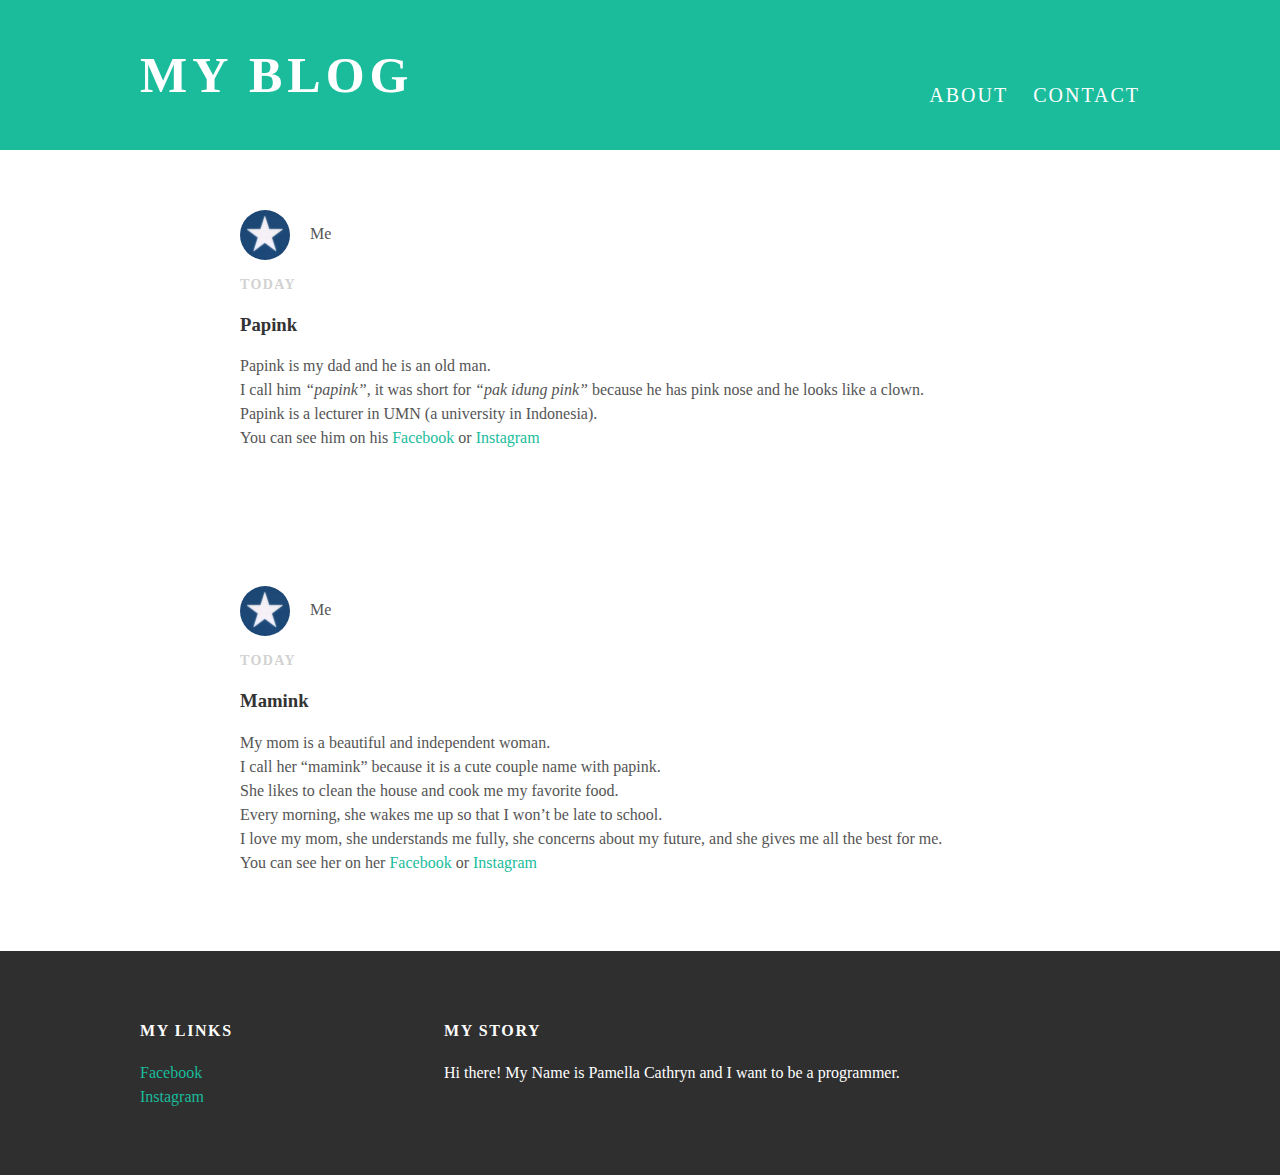
<file: index.html>
<!DOCTYPE html>
<html>
  <head>
    <title>My Blog</title>
    <link rel="stylesheet"
          type="text/css"
          href="styles.css">
  </head>
  <body>
    <div id="header">
      <div class="container">
        <a id="header-title"
           href="index.html">My Blog</a>
        <ul id="header-nav">
          <li><a href="about.html">About</a></li>
          <li><a href="mailto:pamellaexo@gmail.com">Contact</a></li>
        </ul>
      </div>
    </div>
    <div id="content">
      <div class="post-container">
        <div class="post">
          <div class="post-author">
            <img src="me.png">
            <span>Me</span>
          </div>
          <p class="post-date">Today</p>
          <h3 class="post-title">Papink</h3>
          <div class="post-content">
            <p>Papink is my dad and he is an old man. <br>
              I call him <em>“papink”</em>, it was short for <em>“pak idung pink”</em> because he has pink nose and he looks like a clown.  <br>
              Papink is a lecturer in UMN (a university in Indonesia). <br>
              You can see him on his <a href="https://www.facebook.com/raymond.sunardi">Facebook</a> or <a href="https://www.instagram.com/raymondoetama">Instagram</a>
            </p>
        </div>
      </div>
    </div>
      <div class="post-container">
        <div class="post">
          <div class="post-author">
            <img src="me.png">
            <span>Me</span>
          </div>
          <p class="post-date">Today</p>
          <h3 class="post-title">Mamink</h3>
          <div class="post-content">
            <p>
            My mom is a beautiful and independent woman. <br>
            I call her “mamink” because it is a cute couple name with papink. <br>
            She likes to clean the house and cook me my favorite food. <br>
            Every morning, she wakes me up so that I won’t be late to school. <br>
            I love my mom, she understands me fully, she concerns about my future, and she gives me all the best for me.  <br>
            You can see her on her <a href="https://www.facebook.com/nmsriutari">Facebook</a> or <a href="https://www.instagram.com/nmsriutari">Instagram</a>
            </p>
        </div>
      </div>
  </div>
    </div>
    <div id="footer">
      <div class="container">
        <div class="column">
          <h4>My Links</h4>
          <p>
            <a href="https://www.facebook.com/pamella.cathryn">Facebook</a><br>
            <a href="https://www.instagram.com/pamellacathryn/">Instagram</a>
          </p>
        </div>
        <div class="column">
          <h4>My Story</h4>
          <p>Hi there! My Name is Pamella Cathryn and I want to be a programmer.</p>
        </div>
      </div>
    </div>
  </body>
</html>
</file>
<file: styles.css>
body{
  color:#555;
  margin:0;

  font-family: 'Montserrat', Franklin Gothic Medium;
}

#header {
  background-color: #1abc9c;
  height: 150px;
  line-height: 150px;
}
#header a {
  color: white;
  text-decoration: none;

  text-transform: uppercase;
  letter-spacing: 0.1em;
}
#header a:hover {
  color: #222;
}
#header-title {
  display: block;
  float: left;

  font-family: Franklin Gothic Medium;
  font-size: 50px;
  font-weight: bold;
}
#header-nav {
  display: block;
  float: right;

  font-family: Franklin Gothic Medium;
  font-size: 20px;
}
#header-nav li {
  display: inline;
  padding-left: 20px;
  margin-top: 0;
}

.container {
  max-width: 1000px;
  margin: 0 auto;
}

#footer {
  background-color: #2f2f2f;
  padding: 50px;
}
.column {
  min-width: 300px;
  display: inline-block;
  vertical-align: top;
}
#footer h4 {
  color: white;
  text-transform: uppercase;
  letter-spacing: 0.1em;
}
#footer p {
  color: white;
}
a {
  color: #1abc9c;
  text-decoration: none;
}
a:hover {
  color: #F6A623;
}

.post {
  max-width: 800px;
  margin: 0 auto;
  padding: 60px;
}
.post-author img {
  width: 50px;
  height: 50px;
  vertical-align: middle;
  border-radius: 50%;
}
.post-author span {
  margin-left: 16px;
}
.post-date {
  color: #D2D2D2;

  font-size:14px;
  font-weight: bold;

  text-transform: uppercase;
  letter-spacing: 0.1em;
}
.post, .about {
  max-width: 800px;
  margin: 0 auto;
  padding: 60px 0;
}

h1, h2, h3, h4 {
  color: #333;
}
p {
  line-height:1.5;
}
.about {
  text-align: center;
}
.post-container:ntn-child(even) {
  background-color: #f2f2f2;
}
</file>
